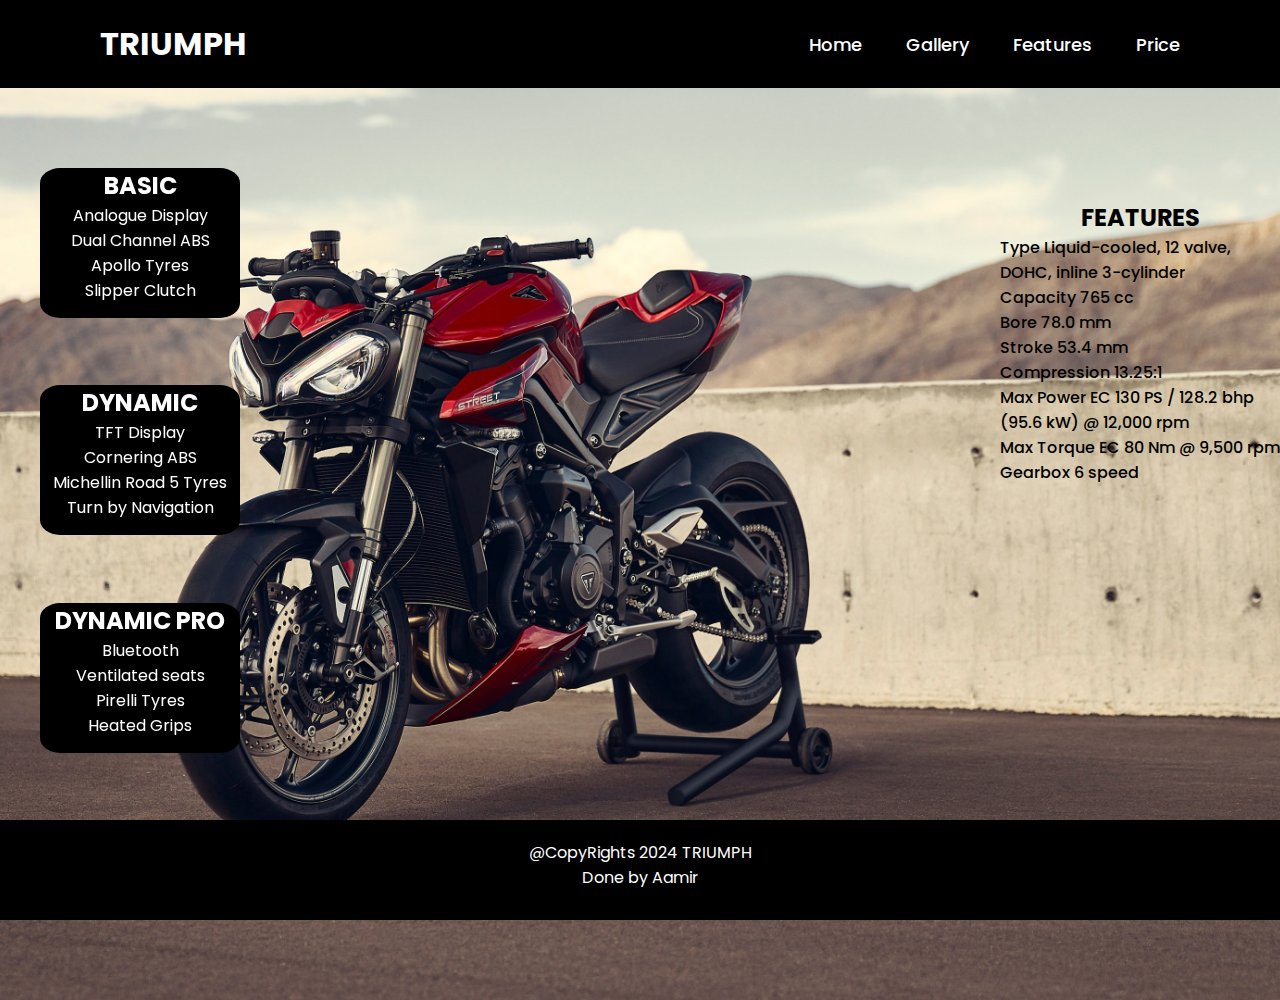
<file: index.html>
<!DOCTYPE html>
<html lang="en">
<head>
    <meta charset="UTF-8">
    <meta name="viewport" content="width=device-width, initial-scale=1.0">
    <title>Document</title>
    <link rel="stylesheet" href="style.css"/>
    <link rel="preconnect" href="https://fonts.googleapis.com">
<link rel="preconnect" href="https://fonts.gstatic.com" crossorigin>
<link href="https://fonts.googleapis.com/css2?family=Caveat:wght@400..700&family=Libre+Baskerville:ital,wght@0,400;0,700;1,400&family=Poppins:ital,wght@0,100;0,200;0,300;0,400;0,500;0,600;0,700;0,800;0,900;1,100;1,200;1,300;1,400;1,500;1,600;1,700;1,800;1,900&display=swap" rel="stylesheet">
</head>
<body>
   <header class="header">
    <a href="#" class="logo">TRIUMPH</a>

    <nav class="navbar">
        <a href="index.html">Home</a>
        <a href="#">Gallery</a>
        <a href="#">Features</a>
        <a href="index2.html">Price</a>

    </nav>
   </header>
 <div class="mcontainer">
   <div class="item1">
    <div><h2 style="text-align: center;"> BASIC </h2></div>
    <ul style="text-align: center;">
            <li>Analogue Display</li>
            <li>Dual Channel ABS</li>
            <li>Apollo Tyres</li>
            <li>Slipper Clutch</li>
    </ul>
   </div>
   <div class="item2">
    <div><h2 style="text-align: center;"> DYNAMIC </h2></div>
    <ul style="text-align: center;">
        <li>TFT Display</li>
        <li>Cornering ABS</li>
        <li>Michellin Road 5 Tyres</li>
        <li>Turn by Navigation</li>
    </ul>
   </div>
   <div class="item3">
    <div><h2 style="text-align: center;"> DYNAMIC PRO </h2></div>
    <ul style="text-align: center;">
        <li>Bluetooth</li>
        <li>Ventilated seats </li>
        <li>Pirelli Tyres</li>
        <li>Heated Grips</li>
    </ul>
   </div>
 </div>
 <div class="scontainer">
    <div class="item4">
        <div><h2 style="text-align: center;">FEATURES</h2></div>
        <ul style="font-weight: 500;">
        <li>Type	Liquid-cooled, 12 valve, DOHC, inline 3-cylinder</li>
        <li>Capacity	765 cc</li>
        <li>Bore	78.0 mm</li>
        <li>Stroke	53.4 mm</li>
        <li>Compression	13.25:1</li>
        <li>Max Power EC	130 PS / 128.2 bhp (95.6 kW) @ 12,000 rpm</li>
        <li>Max Torque EC	80 Nm @ 9,500 rpm</li>
        <li>Gearbox	6 speed</li>
        </ul>
    </div>
 </div>
 <footer>
    <p class="ftext">@CopyRights 2024 TRIUMPH</p>
    <p class="phone">Done by Aamir</p>
 </footer>
</body>
</html>
</file>
<file: style.css>
*
{
    margin: 0;
    padding: 0;
    box-sizing: border-box;
    font-family: Poppins,sans-serif;
}

body{
    height: 100vh;
    width: 100vw;
    background: url('triumph-street-triple-rs-street-bikes-2023-3840x2160-9075.jpg');
    background-size: cover;
    background-position: center;
}
.header
{
    position: fixed;
    top:0;
    left:0;
    width: 100%;
    padding: 20px 100px;
    background: black;
    display: flex;
    justify-content: space-between;
    align-items: center;
}

.logo
{
    font-size: 32px;
    color:rgb(255, 255, 255);
    text-decoration: none;
    font-weight: 700;
}

.navbar a{
  position: relative;
  font-size: 18px;
  color: rgb(255, 255, 255);
  text-decoration: none;
  font-weight: 500;
  margin-left: 40px;
}
.navbar a::before
{ 
    content: '';
    position: absolute;
    top: 100%;
    left: 0;
    width: 0;
    height: 2px;
    background: #FFF;
    transition: .4s;
}


.navbar a:hover::before
{
    width: 100%;
}
.mcontainer
{   
     
    position: relative;
    height: 80vh;
    display: flex;
    flex-direction: column;
    margin-top: 100px;
    margin-left: 40px;
    justify-content: space-evenly;
    width: 60vw;
    
}
.item1
{
    background-color: black;
    border-radius: 10%;
    color: white;
    height: 150px;
    width: 200px;
}
.item2
{
    background-color: black;
    border-radius: 10%;
    color: rgb(255, 255, 255);
    height: 150px;
    width: 200px;
    justify-content: center;
    align-items: center;
}
.item3
{
    background-color: black;
    border-radius: 10%;
    color: rgb(255, 255, 255);
    height: 150px;
    width: 200px;
}
.item1 ul
{
    list-style-type: none;
}
.item2 ul 
{
    list-style-type: none;
}
.item3 ul
{
    list-style-type: none;
}
.item4 ul
{
    list-style-type: none;
}
.scontainer
{ 
  position: absolute;
  top:200px;
  margin-top: 0px;
  display: flex;
  flex-direction: column;
  margin-left: 1000px;
}
.pcontainer
{
    display: flex;
    justify-content: space-evenly;
    margin-top: 100px;
}
.item5
{
    background-color: black;
    color: white;
    height: 150px;
    width: 200px;
    border-radius: 10%;
    padding-top: 40px;
}
.item6
{
    background-color: black;
    color: white;
    height: 150px;
    width: 200px;
    border-radius: 10%;
    padding-top: 40px;
}
.item7
{
    background-color: black;
    color: white;
    height: 150px;
    width: 200px;
    border-radius: 10%;
    padding-top: 40px;
}
.pcontainer .b
{   
    margin-top: 15px;
    margin-left: 70px;
    background-color: rgb(192, 48, 48);
    color: white;
    border-radius: 20%;
}
footer
{
    background-color: black;
    width: auto;
    height: 100px;
}

.ftext
{
    color: white;
    font-weight: 500px;
    text-align: center;
    padding-top: 20px;
}
.phone
{
    color: white;
    font-weight: 500px;
    text-align: center;
}
</file>
